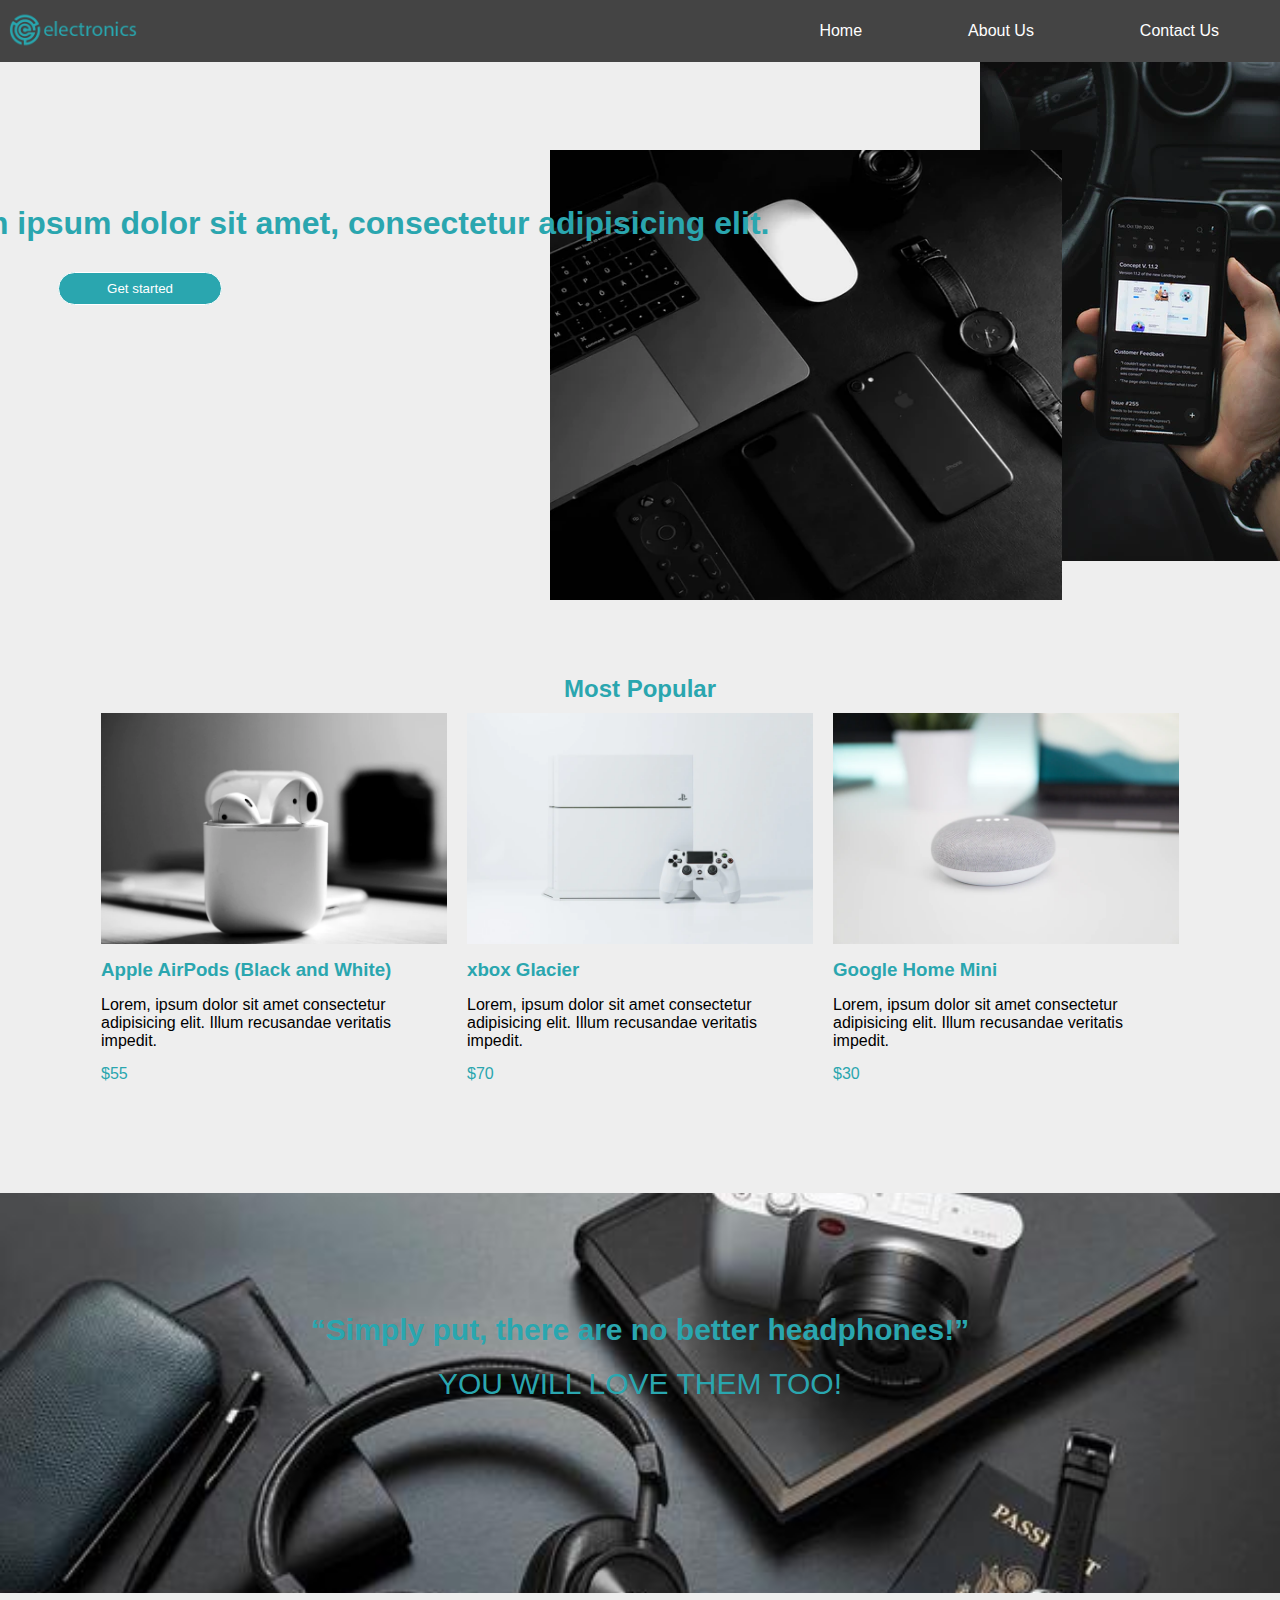
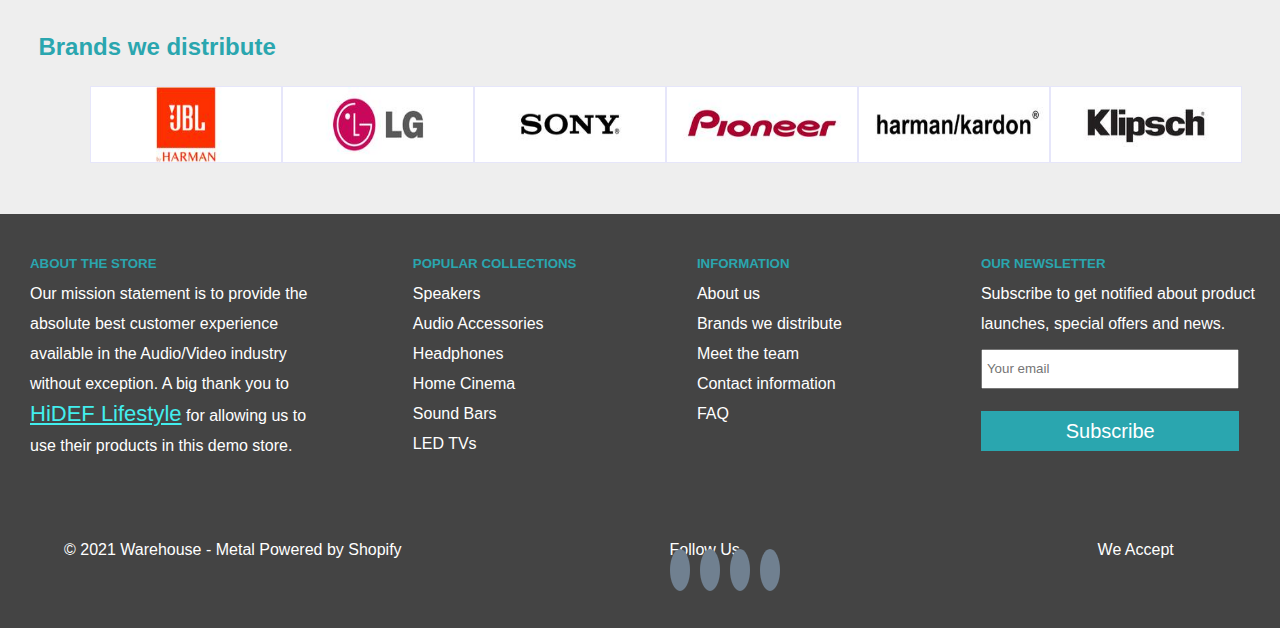
<file: index.html>
<!DOCTYPE html>
<html lang="en">
    <head>
        <meta charset="utf-8">
        <meta name="viewport" content="width=device-width, initial-scale=1">
        <meta name="e-commerce" content="Devices and accessories">
        <title>electronics</title>
        <link rel="stylesheet" href="style.css">
        <link href="./images/eicon.png" rel="icon" sizes="32x32" type="image/png">
        <link rel="stylesheet" href="https://use.fontawesome.com/releases/v5.6.3/css/all.css"
        integrity="sha384-UHRtZLI+pbxtHCWp1t77Bi1L4ZtiqrqD80Kn4Z8NTSRyMA2Fd33n5dQ8lWUE00s/" crossorigin="anonymous">
      </head>
  <body class="main">
    <header class="pageHeader">
        <div class="position">
            <nav class="navbar">
                <div class="logo">
                    <a href="./index.html"><img src="./images/elogo.png" alt="logo" ></a>
                </div>
        
                <ul>
                    <li><a href="./index.html">Home</a></li>
                    <li><a href="./aboutus.html">About Us</a></li>
                    <li><a href="#Sign In">Contact Us</a></li>
                </ul>
            </nav>
            <section class="Header-container">
                <img class="phone-img" src="./images/phone.webp" alt="" >
                <img class="collection-img" src="./images/collection.webp" alt="" >
                <h1 class="Heading-title">Lorem ipsum dolor sit amet, consectetur adipisicing elit.</h1>
                <button class="buttonStart">Get started</button>
            </section>
        </div>
        
    </header>
    <h2 class="popular-title">Most Popular</h2>
      <section class="Container" >
            <div class="menu-img">
                <img src="./images/headphones.webp" alt="" >
                <h3 class="gallery-title">Apple AirPods (Black and White)</h3>
                <p>Lorem, ipsum dolor sit amet consectetur adipisicing elit. Illum recusandae veritatis impedit.</p>
                <p class="price">$55 </p>                
            </div>
        
            <div class="menu-img">
                <img  src="./images/xbox.webp" alt="" >
                <h3 class="gallery-title">xbox Glacier </h3>
                <p>Lorem, ipsum dolor sit amet consectetur adipisicing elit. Illum recusandae veritatis impedit.</p>
                <p class="price">$70</p>
            </div>
   
            <div class="menu-img">
                <img src=".//images/Google Home.webp" alt="" >
                <h3 class="gallery-title">Google Home Mini</h3>
                <p>Lorem, ipsum dolor sit amet consectetur adipisicing elit. Illum recusandae veritatis impedit.</p>
                <p class="price">$30</p>                 
            </div>
        </section>
        <section class="qout-container">
            <p class="qout_title"> “Simply put, there are no better headphones!”</p>
            <p class="qout_content">YOU WILL LOVE THEM TOO!</p>
          </section>

              <!-- footer -->
        <section class="brands">
            <h2>Brands we distribute</h2>
            <div class="brands-container">
            <div><img src="images/jbl.jpg" alt="jbl"></div>
            <div><img src="images/LG.jpg" alt="LG"></div>
            <div><img src="images/sony.jpg" alt="sony"></div>
            <div><img src="images/pioneer.jpg" alt="pioneer"></div>
            <div><img src="images/harman-kardon.jpg" alt="harman-kardon"></div>
            <div><img src="images/Kipsch.jpg" alt="Kipsch"></div>
            </div>
        </section>
        <footer>
            <div class="footer-cont">
                <div class="about-the-store">
                <h5>ABOUT THE STORE</h5>
                <p>Our mission statement is to provide the absolute best customer experience available in the Audio/Video industry without exception.
                    A big thank you to <a href="https://www.hideflifestyle.com/" target="-blank">HiDEF Lifestyle</a> for allowing us to use their products in this demo store.</p>
                </div>
                <div class="popular-collections">
                <h5>POPULAR COLLECTIONS</h5>
                <ul>

                    <li><a href="#">Speakers</a></li>
                    <li><a href="#">Audio Accessories</a></li>
                    <li><a href="#">Headphones</a></li>
                    <li><a href="#">Home Cinema</a></li>
                    <li><a href="#">Sound Bar</a>s</li>
                    <li><a href="#">LED TVs</a></li>
                </ul>
                </div>
                <div class="information">
                <h5>INFORMATION</h5>
                <ul>
                    <li><a href="#">About us</a></li>
                    <li><a href="#">Brands we distribute</a></li>
                    <li><a href="#">Meet the team</a></li>
                    <li><a href="#">Contact information</a></li>
                    <li><a href="#">FAQ</a></li>
                </ul>
                </div>
                <div class="our-newsletter">
                <h5>OUR NEWSLETTER</h5>
                <p>Subscribe to get notified about product launches, special offers and news.</p>
                <input type="email" placeholder="Your email">
                <button>Subscribe</button>
                </div>
            </div>
            <div class="last">
                <div class="rights">
                <p>&copy; 2021 Warehouse - Metal
                    Powered by Shopify</p>
                </div>
                <div class="follow">
                <p>Follow Us</p>
                <a href="#"><i class="fab fa-facebook"></i></a>
                <a href="#"><i class="fab fa-instagram"></i></a>
                <a href="#"><i class="fab fa-twitter"></i></a>
                <a href="#"><i class="fab fa-youtube"></i></a>
                </div>
                <div class="accept">
                <p>We Accept</p>
                <div>
                <a href="#"><i class="fab fa-cc-visa"></i></a>
                <a href="#"><i class="fab fa-cc-discover"></i></a>
                <a href="#"><i class="fab fa-cc-mastercard"></i></a>
                <a href="#"><i class="fab fa-cc-discover"></i></a>
                </div>
            </div>
            </div>
        </footer>
</body>
</html>
</file>
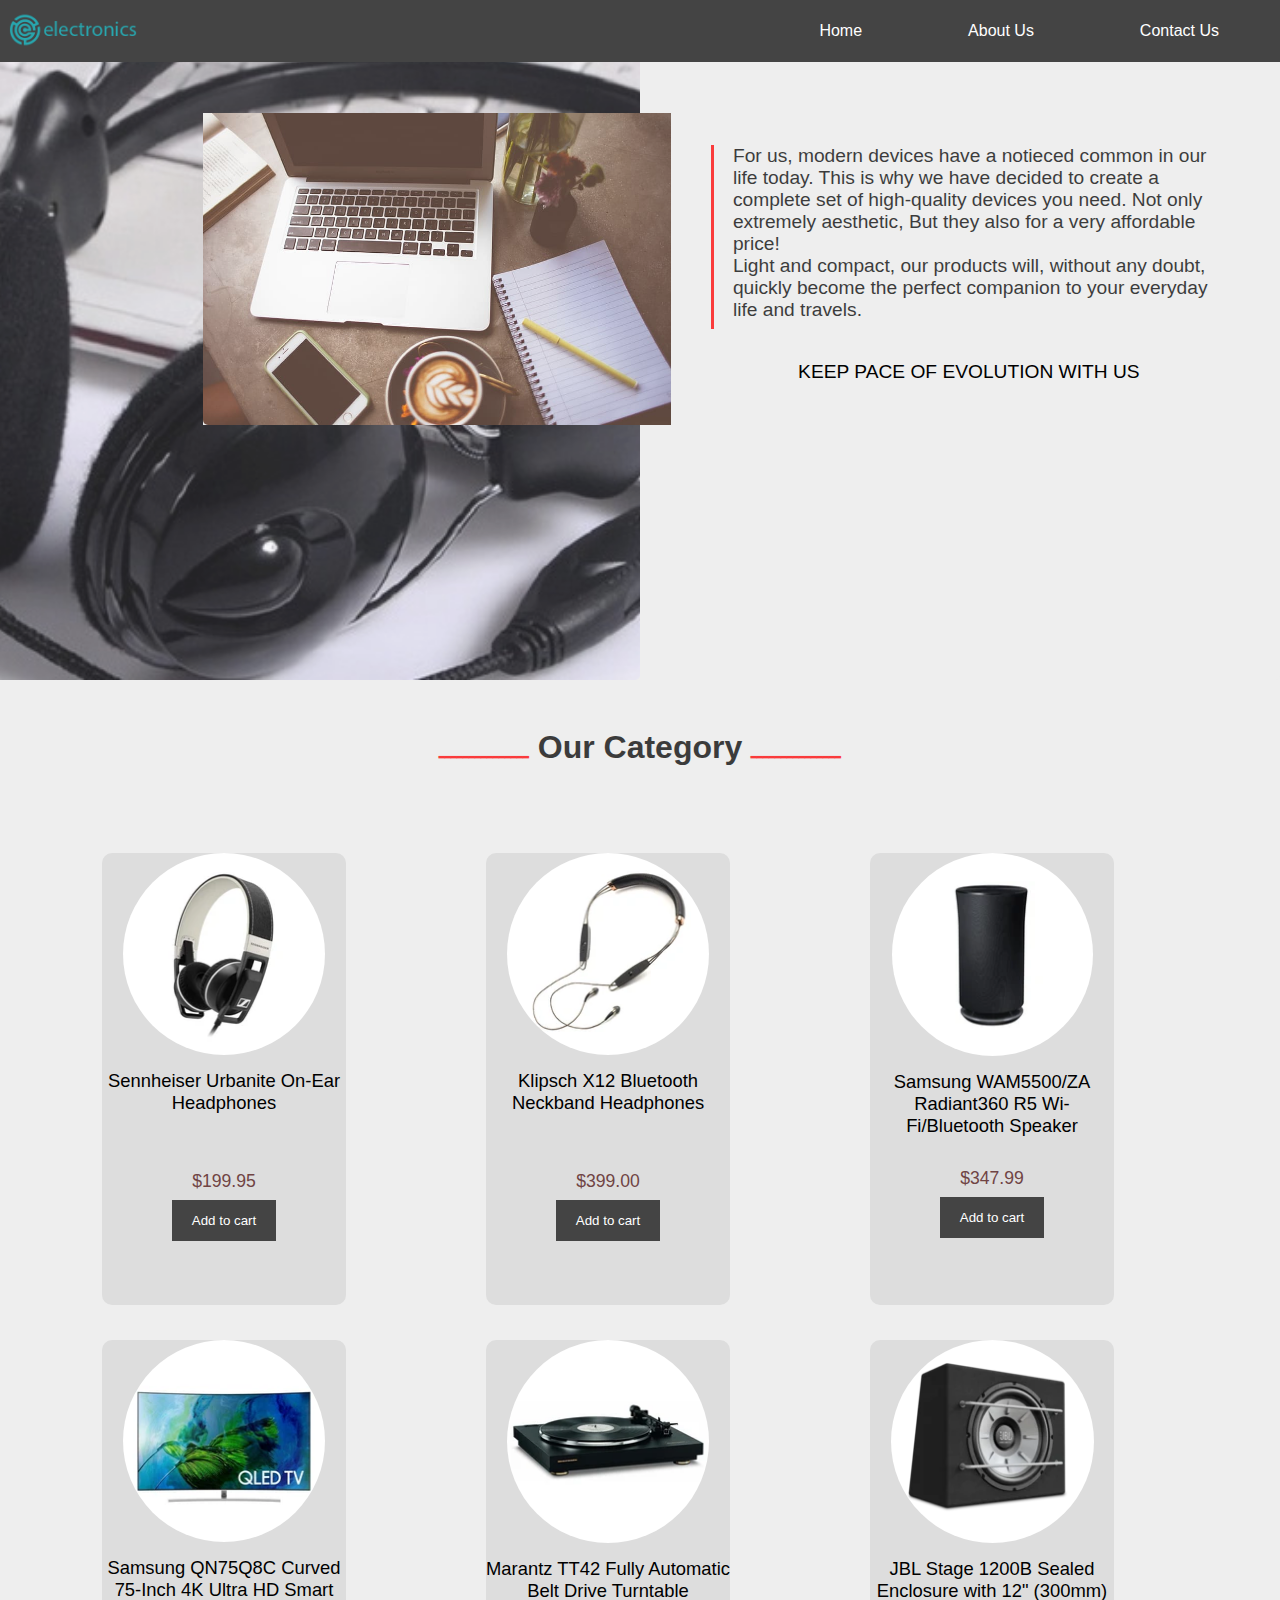
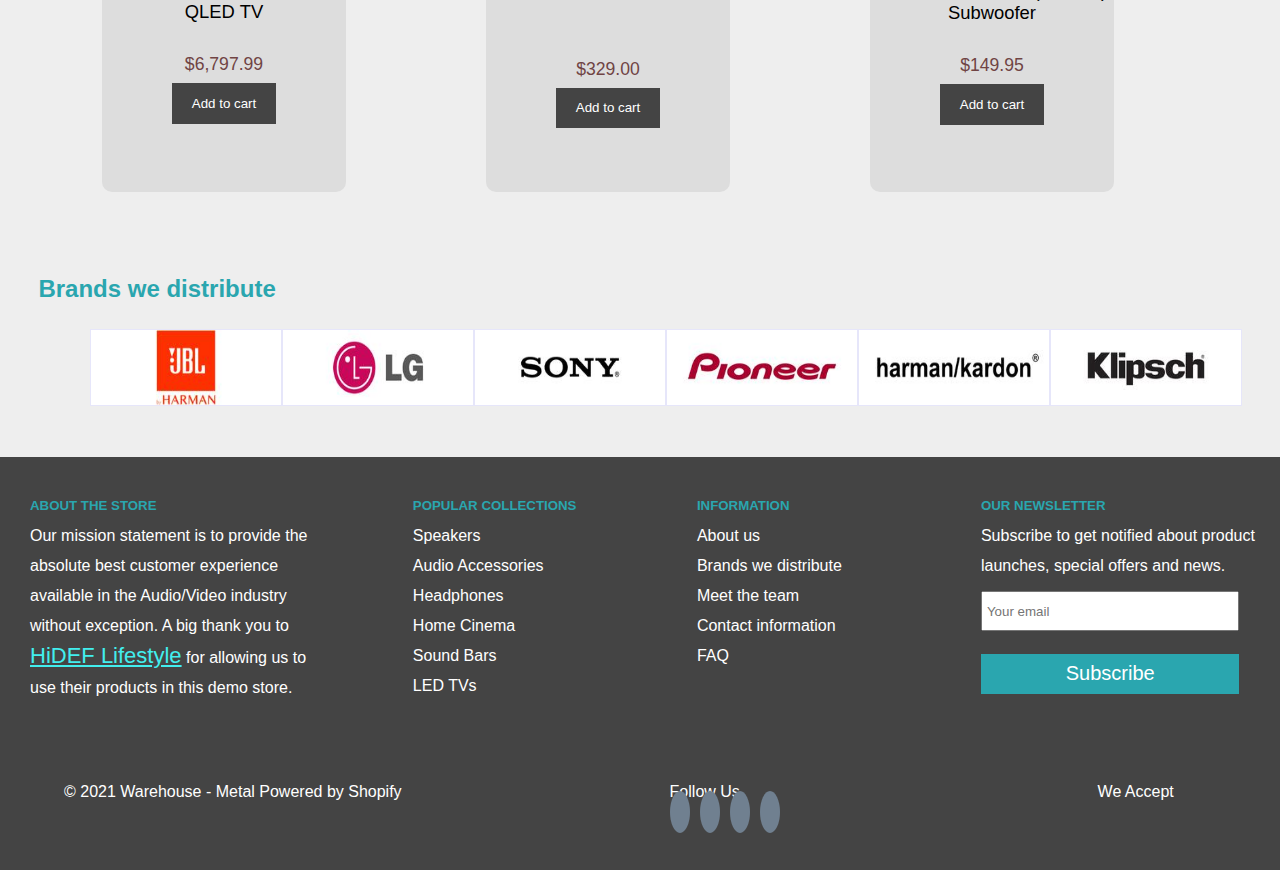
<file: aboutus.html>
<!DOCTYPE html>
<html lang="en">
<head>
    <meta charset="utf-8">
        <meta name="viewport" content="width=device-width, initial-scale=1">
        <meta name="e-commerce" content="Devices and accessories">
        <title>electronics</title>
        <link rel="stylesheet" href="style.css">
        <link rel="stylesheet" href="https://use.fontawesome.com/releases/v5.6.3/css/all.css"
        integrity="sha384-UHRtZLI+pbxtHCWp1t77Bi1L4ZtiqrqD80Kn4Z8NTSRyMA2Fd33n5dQ8lWUE00s/" crossorigin="anonymous">
</head>
<body>
    <header class="pageHeader">
        <div class="position">
            <nav class="navbar">
                <div class="logo">
                    <a href="./index.html"><img src="./images/elogo.png" alt="logo" ></a>
                </div>
        
                <ul>
                    <li><a href="./index.html">Home</a></li>
                    <li><a href="./aboutus.html">About Us</a></li>
                    <li><a href="#Sign In">Contact Us</a></li>
                </ul>
            </nav>
        <section id="about-info">
            <div class="sec-img"></div>
            <div class="about-content">
                <img src="images/lab-tea.jpg" alt="" class="about-img">
                <div class="about-prag">
                    <p>For us, modern devices have a notieced common in our life today. This is why we have decided to create a complete set of high-quality devices you need. Not only extremely aesthetic, But they also for a very affordable price! <br>

                    Light and compact, our products will, without any doubt, quickly become the perfect companion to your everyday life and travels.</p>
                    <span>keep pace of evolution with us</span>
                </div>
            </div>
        </section>
    </div>
    
</header>

    <div class="title">
        <h1><span class="dash">ـــــــــــــــ</span> Our Category <span class="dash">ـــــــــــــــ</span></h1>
    </div>
    

    <section id="catecory-info">
        
        <div class="box box1">
            <img src="images/lap-headphone.PNG" alt="headphone">
            <p class="name">Sennheiser Urbanite On-Ear Headphones</p>
            <p class="price name1">$199.95</p>
            <button type="submit" class="btn">Add to cart</button>
        </div>
        <div class="box box2">
            <img src="images/headphone1.PNG" alt="headphone">
            <p class="name">Klipsch X12 Bluetooth Neckband Headphones</p>
            <p class="price name2">$399.00</p>
            <button type="submit" class="btn">Add to cart</button>
        </div>
        <div class="box box3">
            <img src="images/small-speaker.PNG" alt="headphone">
            <p class="name">Samsung WAM5500/ZA Radiant360 R5 Wi-Fi/Bluetooth Speaker</p>
            <p class="price">$347.99</p>
            <button type="submit" class="btn">Add to cart</button>
        </div>
        <div class="box box4">
            <img src="images/lcd.PNG" alt="headphone">
            <p class="name">Samsung QN75Q8C Curved 75-Inch 4K Ultra HD Smart QLED TV</p>
            <p class="price">$6,797.99</p>
            <button type="submit" class="btn">Add to cart</button>
        </div>
        <div class="box box5">
            <img src="images/music-player.PNG" alt="headphone">
            <p class="name">Marantz TT42 Fully Automatic Belt Drive Turntable</p>
            <p class="price name5">$329.00</p>
            <button type="submit" class="btn">Add to cart</button>
        </div>
        <div class="box box6">
            <img src="images/large-speaker.PNG" alt="headphone">
            <p class="name">JBL Stage 1200B Sealed Enclosure with 12" (300mm) Subwoofer</p>
            <p class="price">$149.95</p>
            <button type="submit" class="btn">Add to cart</button>
        </div>
    </section>
    <!-- footer -->
    <section class="brands">
        <h2>Brands we distribute</h2>
        <div class="brands-container">
        <div><img src="images/jbl.jpg" alt="jbl"></div>
        <div><img src="images/LG.jpg" alt="LG"></div>
        <div><img src="images/sony.jpg" alt="sony"></div>
        <div><img src="images/pioneer.jpg" alt="pioneer"></div>
        <div><img src="images/harman-kardon.jpg" alt="harman-kardon"></div>
        <div><img src="images/Kipsch.jpg" alt="Kipsch"></div>
        </div>
    </section>
    <footer>
        <div class="footer-cont">
            <div class="about-the-store">
            <h5>ABOUT THE STORE</h5>
            <p>Our mission statement is to provide the absolute best customer experience available in the Audio/Video industry without exception.
                A big thank you to <a href="https://www.hideflifestyle.com/" target="-blank">HiDEF Lifestyle</a> for allowing us to use their products in this demo store.</p>
            </div>
            <div class="popular-collections">
            <h5>POPULAR COLLECTIONS</h5>
            <ul>

                <li><a href="#">Speakers</a></li>
                <li><a href="#">Audio Accessories</a></li>
                <li><a href="#">Headphones</a></li>
                <li><a href="#">Home Cinema</a></li>
                <li><a href="#">Sound Bar</a>s</li>
                <li><a href="#">LED TVs</a></li>

            </ul>
            </div>
            <div class="information">
            <h5>INFORMATION</h5>
            <ul>

                <li><a href="#">About us</a></li>
                <li><a href="#">Brands we distribute</a></li>
                <li><a href="#">Meet the team</a></li>
                <li><a href="#">Contact information</a></li>
                <li><a href="#">FAQ</a></li>
            </ul>
            </div>
            <div class="our-newsletter">
            <h5>OUR NEWSLETTER</h5>
            <p>Subscribe to get notified about product launches, special offers and news.</p>
            <input type="email" placeholder="Your email">
            <button>Subscribe</button>
            </div>
        </div>
        <div class="last">
            <div class="rights">
            <p>&copy; 2021 Warehouse - Metal
                Powered by Shopify</p>
            </div>
            <div class="follow">
            <p>Follow Us</p>
            <a href="#"><i class="fab fa-facebook"></i></a>
            <a href="#"><i class="fab fa-instagram"></i></a>
            <a href="#"><i class="fab fa-twitter"></i></a>
            <a href="#"><i class="fab fa-youtube"></i></a>
            </div>
            <div class="accept">
            <p>We Accept</p>
            <div>
            <a href="#"><i class="fab fa-cc-visa"></i></a>
            <a href="#"><i class="fab fa-cc-discover"></i></a>
            <a href="#"><i class="fab fa-cc-mastercard"></i></a>
            <a href="#"><i class="fab fa-cc-discover"></i></a>
            </div>
        </div>
        </div>
    </footer>

</body>
</html>
</file>
<file: style.css>
* {
  padding: 0;
  margin: 0;
  box-sizing: border-box;
  font-family: "Segoe UI", Tahoma, Geneva, Verdana, sans-serif;
}

body {
  background: #eee;
}
* {
  margin: 0;
  padding: 0;
  box-sizing: border-box;
}
.title {
  text-align: center;
  margin-bottom: 2rem;
  font-family: "Segoe UI", Tahoma, Geneva, Verdana, sans-serif;
  opacity: 0.75;
}

.dash {
  color: #f00;
}

/* header*/
.main {
  background-color: #eee;
  /* width: 1280px;
  height: auto; */
}
.navbar {
  position: fixed;
  top: 0;
  left: 0;
  right: 0;
  background-color: #444;
  width: 100%;
  margin: 0 auto;
  display: flex;
  z-index: 20;
  justify-content: space-between;
  padding: 0.5rem;
  align-items: center;
}
.navbar ul {
  list-style: none;
  display: flex;
  width: 40%;
  justify-content: space-around;
}

.navbar a {
  text-decoration: none;
  color: white;
}

.navbar a:hover {
  color: #2aa6af;
}
.navbar .logo img {
  width: 130px;
}

/* background */
.Header-container {
  text-align: center;
  margin-top: 100px;
}

.phone-img {
  position: relative;
  z-index: 1;
  top: -40px;
  left: 507px;
}

.collection-img {
  position: absolute;
  z-index: 10;
  top: 150px;
  left: 550px;
  width: 40%;
  height: 50%;
}

.Heading-title {
  position: relative;
  z-index: 15;
  top: -400px;
  left: -300px;
  color: #2aa6af;
}

.buttonStart {
  /* background-image: linear-gradient(to right, hsl(176, 68%, 64%),hsl(198, 60%, 50%));   */
  position: relative;
  z-index: 15;
  top: -370px;
  left: -500px;
  background-color: #2aa6af;
  padding: 0.5rem 3rem;
  cursor: pointer;
  border-radius: 25px;
  color: #fff;
  border: 1px solid;
}

.buttonStart:hover {
  background-color: #c48129;
}

/* Most popular */

.popular-title {
  color: #2aa6af;
  text-align: center;
}

.Container {
  display: flex;
  justify-content: center;
  align-items: center;
  margin: 0 30px;
}

.menu-img {
  display: flex; /*for (menu img ) to be Next to each other*/
  flex-direction: column; /*for (menu txt) to be under the menu img*/
  padding: 10px; /*to have a space between (menu images) */
  flex-wrap: nowrap;
  text-align: left;
  width: 30%;
}

.gallery-title {
  margin-top: 15px; /*to have a space between (gallery-title) and menu img*/
  color: #2aa6af;
  margin-bottom: 15px; /*to have a space between (gallery-title) and (p)*/
}

.price {
  margin-top: 15px; /*to have a space between (price) and (p)*/
  color: #2aa6af;
}

/* Header */

#about-info {
  margin: 3.1rem 0;
  background: #eee;
  width: 100%;
  height: 70vh;
  border-radius: 5px 5px 5px 5px;
  opacity: 1;
  display: flex;
  position: relative;
}

#about-info .sec-img {
  background: url("images/about-img.jpg") no-repeat center center/cover;
  width: 50%;
  height: 100%;
  border-radius: 0 5px 5px 0;
  opacity: 0.85;
}

#about-info .about-content {
  background-color: #eee;
  display: flex;
  z-index: 1;
  position: absolute;
  top: 63px;
  left: 203px;
  width: 80%;
}

#about-info .about-content img {
  /* width: 35%; */
  height: 312px;
  border-radius: 5px 0 0 5px;
  opacity: 0.9;
}

#about-info .about-content .about-prag {
  display: flex;
  flex-direction: column;
  margin-left: 2.5rem;
}

#about-info .about-content .about-prag p,
span {
  font-family: "Segoe UI", Tahoma, Geneva, Verdana, sans-serif;
  font-size: 1.2rem;
}

#about-info .about-content .about-prag p {
  margin-top: 2rem;
  padding: 0 1rem 0.5rem 1.2rem;
  border-left: 3px solid #f00;
  opacity: 0.75;
}

#about-info .about-content .about-prag span {
  text-transform: uppercase;
  margin-top: 2rem;
  text-align: center;
}

/* Catecory */
#catecory-info {
  width: 95%;
  height: 100%;
  padding: 2rem;
  display: flex;
  justify-content: space-around;
  flex-wrap: wrap;
  font-family: "Segoe UI", Tahoma, Geneva, Verdana, sans-serif;
  margin-bottom: 2rem;
}

#catecory-info .box {
  background-color: #ddd;
  width: 15.25rem;
  height: 28.25rem;
  text-align: center;
  margin: 2% 4% 1% 4%;
  border-radius: 10px;
}

#catecory-info .box img {
  border-radius: 50%;
  margin-bottom: 0.7rem;
}

#catecory-info .box img:hover {
  transform: translate(0, 0, 400px);
}

#catecory-info .box .name {
  font-size: 1.15rem;
  padding-bottom: 1rem;
}

#catecory-info .box .name:hover {
  color: rgb(194, 47, 47);
  cursor: pointer;
}

#catecory-info .box .price {
  font-size: 1.1rem;
  color: rgb(112, 68, 68);
  padding-bottom: 0.5rem;
}

#catecory-info .box .btn {
  padding: 0.8rem 1.25rem;
  background-color: #444;
  border: 0;
  color: #fff;
  cursor: pointer;
}

#catecory-info .box .btn:hover {
  background-color: #c2a4a1;
}

#catecory-info .name1,
#catecory-info .name2,
#catecory-info .name5 {
  padding-top: 1.6rem;
}
.qout-container {
  height: 400px;
  width: auto;
  color: #2aa6af;
  text-align: center;
  background: url(./images/promotion_600x.jpg);
  background-repeat: no-repeat;
  background-position: center;
  background-size: cover;
  margin-top: 100px;
}
.qout_title {
  font-size: 30px;
  font-weight: 600;
  padding: 120px 0 10px 0;
  font-family: "Segoe UI", Tahoma, Geneva, Verdana, sans-serif;
}

.qout_content {
  font-size: 30px;
  padding: 10px;
  width: 70%;
  text-align: center;
  margin: 0 auto;
}

@media screen and (max-width: 768px) {
  /* sdf */

  /* sdf */
  .main {
    width: 768px;
  }
  .position {
    width: 30px;
    height: 600px;
  }

  .pageHeader {
    width: 30px;
  }
  .navbar {
    width: 100%;
    height: 70px;
  }

  .Header-container {
    text-align: center;
    margin-top: 100px;
  }
  .phone-img {
    top: 10px;
    left: 502px;
    height: 40%;
    width: 885%;
  }

  .collection-img {
    top: 270px;
    left: 300px;
    width: 35%;
    height: 30%;
  }

  .Heading-title {
    top: -206px;
    left: -16px;
    font-size: 125%;
    width: 412px;
  }

  .buttonStart {
    top: -165px;
    left: 18px;
  }
  .logo {
    padding-bottom: 10px;
    margin-left: 0px;
  }
  .navbar ul li {
    width: 63%;
    font-size: 30px;
  }
  #about-info {
    width: 100vw;
    height: 100vh;
  }
  #about-info .sec-img {
    display: none;
  }
  #about-info .about-content {
    position: static;
    top: 0;
    left: 0;
    width: 100%;
  }
  #about-info .about-content img {
    width: 100%;
    height: 100%;
    display: block;
    margin: 0 auto;
    position: relative;
  }
  #about-info .about-content .about-prag {
    position: absolute;
    top: 0;
    color: #000;
    font-weight: bold;
    background-color: #ccc;
    margin: 0 auto;
    margin-top: 3.5rem;
    width: 100%;
    /* height: 100vh; */
  }
  #catecory-info .box {
    width: 100%;
  }
  .dash {
    display: block;
  }
  #catecory-info {
    width: 100%;
    padding: 0;
  }
  #catecory-info .box {
    background-color: #ddd;
    width: 100%;
    height: 28.25rem;
    text-align: center;
    margin: 2% 0 1% 0;
    border-radius: 10px;
  }
  #catecory-info .name1,
  #catecory-info .name2,
  #catecory-info .name5 {
    padding-top: 0;
  }

  /* klja;ljksd */
  /* footer */
  .brands-container {
    display: flex;
    justify-content: flex-start;
    flex-direction: column;
  }
  .brands-container div {
    display: flex;
    flex-direction: column;
    align-self: center;
  }
  footer {
    width: 100%;
    display: flex;
    justify-content: flex-start;
    flex-direction: row;
    flex-wrap: wrap;
  }
  .rights {
    margin-right: 35px;
  }
  /* ;lkasjdfl;k */
}
@media screen and (max-width: 425px) {
  .phone-img {
    top: 8px;
    left: 421px;
    height: 32%;
    width: 1200%;
  }
  .collection-img {
    top: 330px;
    left: 180px;
    width: 80%;
    height: 40%;
  }
  .Heading-title {
    top: -281px;
    left: 1px;
    font-size: 237%;
    width: 472px;
  }
  /* ;askldjf */
  /* footer */
  .brands-container {
    display: flex;
    justify-content: flex-start;
    flex-direction: column;
  }
  .brands-container div {
    display: flex;
    flex-direction: column;
    align-self: center;
  }
  footer {
    width: 100%;
    display: flex;
    justify-content: flex-start;
    flex-direction: row;
    flex-wrap: wrap;
  }
  .footer-cont {
    width: 100%;
    display: flex;
    justify-content: flex-start;
    flex-direction: row;
    flex-wrap: wrap;
  }
  .about-the-store {
    display: flex;
    justify-content: flex-start;
    flex-direction: row;
    align-self: center;
    align-content: center;
  }
  /* footer */
  .brands-container {
    display: flex;
    justify-content: flex-start;
    flex-direction: column;
  }
  .brands-container div {
    display: flex;
    flex-direction: column;
    align-self: center;
  }
  footer {
    width: 100%;
    display: flex;
    justify-content: flex-start;
    flex-direction: row;
    flex-wrap: wrap;
  }
  .footer-cont {
    width: 100%;
    display: flex;
    justify-content: flex-start;
    flex-direction: row;
    flex-wrap: wrap;
  }
  .about-the-store {
    display: flex;
    justify-content: flex-start;
    flex-direction: row;
    align-self: center;
    align-content: center;
  }
  /* ;lskajdf */
}

@media screen and (max-width: 320px) {
  .navbar ul {
    width: 65%;
    font-size: 30px;
  }
  .main {
    width: 768px;
  }
  .position {
    width: 30px;
    height: 600px;
  }
  .pageHeader {
    width: 30px;
  }
  .logo {
    padding-bottom: 10px;
    margin-left: 0px;
  }
  .phone-img {
    top: 8px;
    left: 421px;
    height: 32%;
    width: 1200%;
  }
  .collection-img {
    top: 303px;
    left: 236px;
    width: 94%;
    height: 45%;
  }
  .Heading-title {
    top: -298px;
    left: 3px;
    font-size: 261%;
    width: 515px;
  }
  .buttonStart {
    top: -267px;
    left: 16px;
  }
  .popular-title {
    font-size: 50px;
    margin-top: 62px;
    margin-bottom: 30px;
  }
  .gallery-title {
    font-size: 37px;
  }
  p {
    font-size: 27px;
  }

  .Container {
    width: 725px;
    flex-direction: column;
    justify-content: center;
  }
  .menu-img {
    flex-direction: column;
    width: 100%;
    margin-bottom: 30px;
  }
  /* a;sldkfj */
  /* footer */
  .brands-container {
    display: flex;
    justify-content: flex-start;
    flex-direction: column;
  }
  .brands-container div {
    display: flex;
    flex-direction: column;
    align-self: center;
  }
  footer {
    width: 100%;
    display: flex;
    justify-content: flex-start;
    flex-direction: row;
    flex-wrap: wrap;
  }
  .footer-cont {
    width: 100%;
    display: flex;
    justify-content: flex-start;
    flex-direction: row;
    flex-wrap: wrap;
  }
  .popular-collections {
    margin-right: 90px;
  }
  /* ;alskdjfla */
}

/* footer brands*/
.brands {
  margin-top: 2.5rem;
}

.brands h2 {
  margin: 1% 0 2% 3%;
  color: #2aa6af;

}
.brands-container {
  display: flex;
  margin: 0 auto;
  margin: 0 2% 4% 7%;
}
.brands-container div {
  display: flex;
  justify-content: space-around;
  border: lavender solid 1px;
}
.brands-container img {
  width: 190px;
  height: 75px;
}

/* footer */

footer {
  background-color: #444;
  color: white;
  padding-bottom: 35px;
  /* width: 100%; */
}

.footer-cont {
  display: flex;
  justify-content: space-between;
  flex-direction: row;
  padding: 20px 15px 0 30px;
}
.footer-cont div {
  display: flex;
  justify-content: flex-start;
  flex-direction: column;
  width: 25%;
  line-height: 30px;
  text-align: left;
}
.footer-cont h5 {
  color: #2aa6af;
  margin-top: 5%;
}

.footer-cont ul {
  list-style-type: none;
}
.footer-cont .about-the-store {
  margin-right: 8%;
}

.about-the-store a {
  color: rgb(66, 238, 238);
  font-size: 22px;
}
.popular-collections a,
.information a {
  text-decoration: none;
  color: white;
}
.popular-collections a:hover,
.information a:hover {
  color: rgb(66, 238, 238);
}

.our-newsletter p {
  margin-bottom: 10px;
}
.our-newsletter input {

  width: 91%;
  height: 40px;
  margin-bottom: 8%;
  padding: 4px;
}
.our-newsletter button {
  width: 91%;
  height: 40px;
  color: white;
  font-size: 20px;
  background-color: #2aa6af;
  border: none;
}

.last {
  display: flex;
  justify-content: space-between;
  align-items: ;
  flex-direction: row;
  /* color: rgba(0, 0, 0, 0.671); */
  margin-top: 80px;
}
.rights {
  margin-left: 5%;
}
.follow {
  margin-right: 40px;
}
.accept {
  margin-right: 8%;
}
.follow i {

  margin: 10px 10px 10px 0;
  padding: 10px 10px;
  border-radius: 50%;
  color: white;
  background-color: slategrey;
  font-size: 20px;
}
.follow i:hover {
  background-color: #c48129;
}
.accept i {
  margin-top: 5px;
  padding: 10px;
  font-size: 30px;
  color: slategrey;
}
</file>
